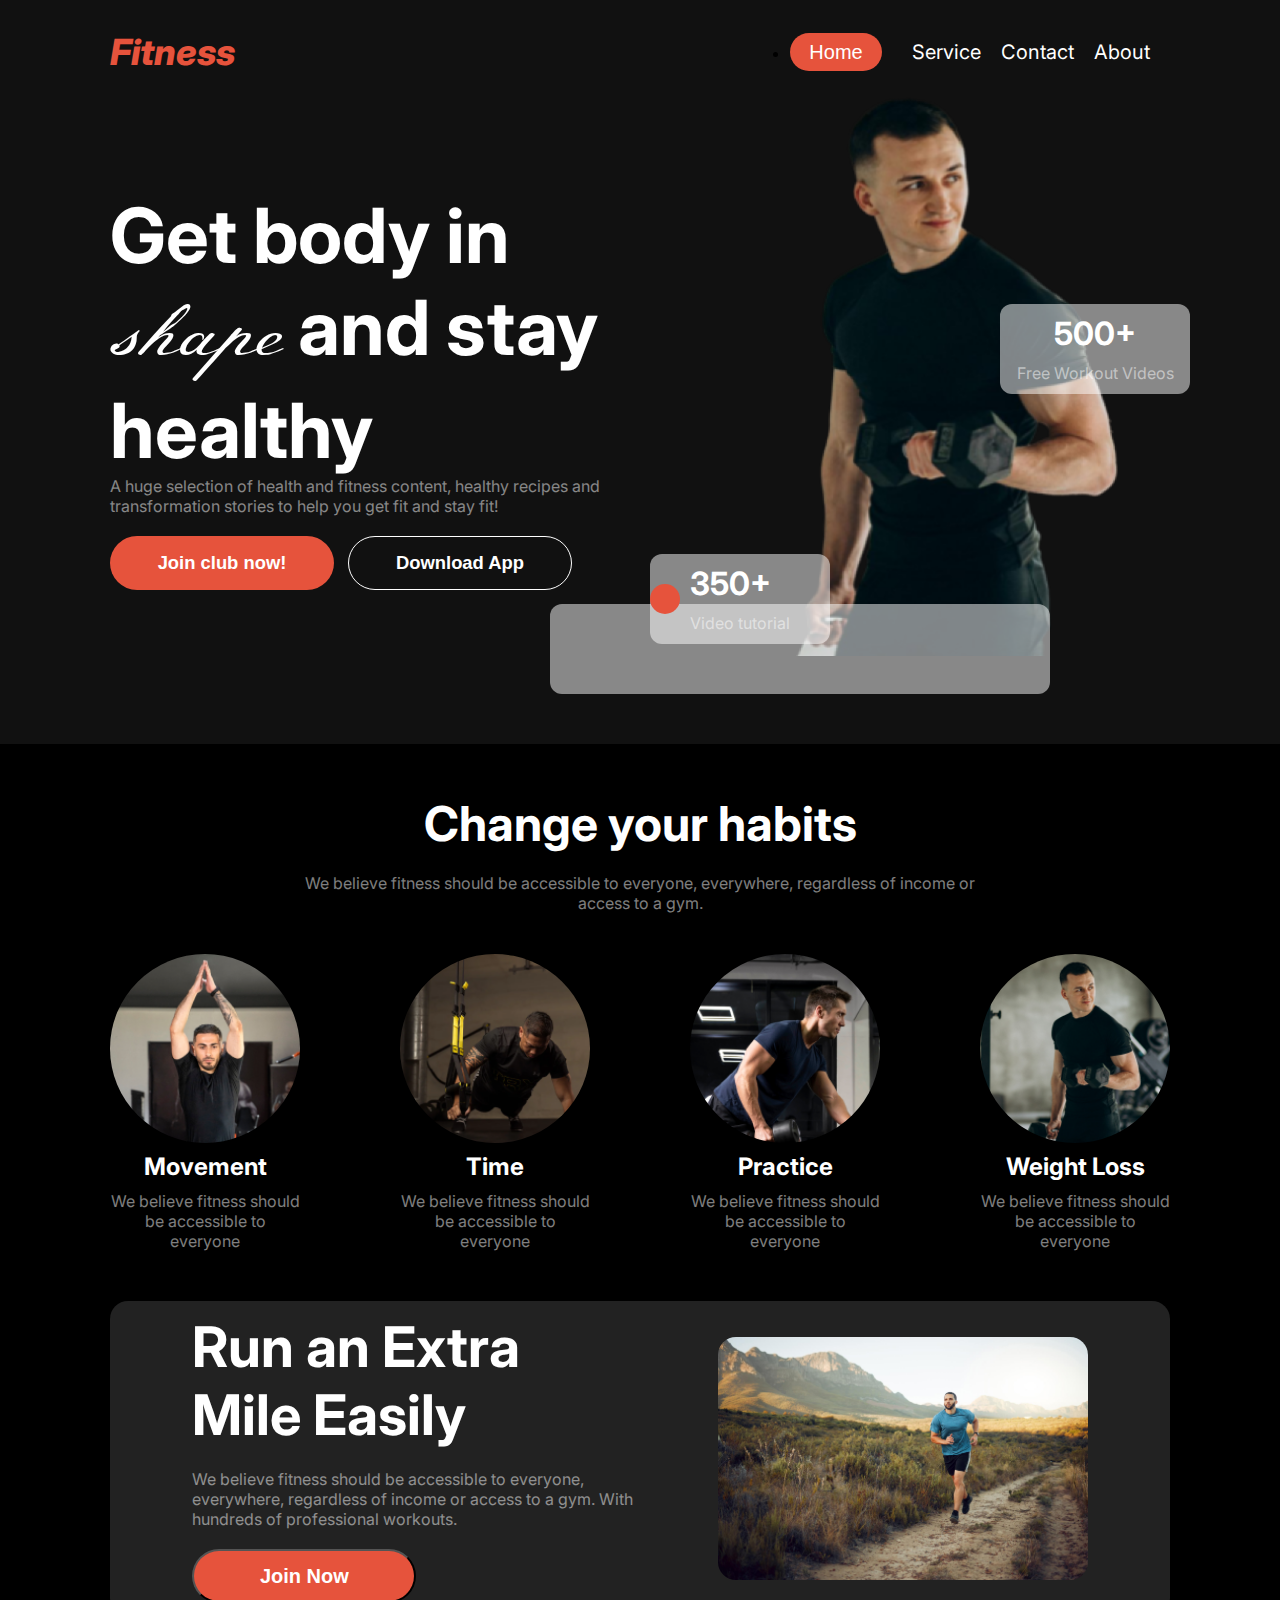
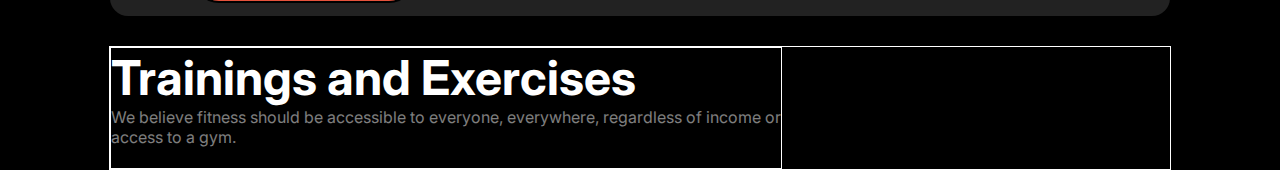
<file: index.html>
<!DOCTYPE html>
<html lang="en">
<head>
    <meta charset="UTF-8">
    <meta name="viewport" content="width=device-width, initial-scale=1.0">
    <title>Fitness</title>
    <link rel="stylesheet" href="/index.css">
</head>
<body class="inter-font">
    <nav class="bg-color">
        <div class="header">
            <h3 class="nav-txt or">Fitness</h3>
            <div class="nav-btn">
                <ul class="list-items">
                    <li><button class="btn white">Home</button></li>
                    <li class="li"><a href="" class="white li-texts">Service</a></li>
                    <li class="li"><a href="" class="white li-texts">Contact</a></li>
                    <li class="li "><a href="" class="white li-texts">About</a></li>
                </ul>
            </div>
        </div>
        <div class="banner">
            <div class="banner-part1">
                <h1 class="banner-txt white">Get body in <span class="banner-span meie-script">shape</span> and stay healthy</h1>
                <p class="banner-txt2 white2">A huge selection of health and fitness content, healthy recipes and transformation stories to help you get fit and stay fit!</p>
                <button class="banner-btn1 white">Join club now!</button>
                <button class="banner-btn2 white">Download App</button>
            </div>
            <div class=" banner-part2">
                <div class="banner-part2-img">
                    <img class="img" src="/images/Images 2.png" alt="">
                </div>
                <div class="stats">
                    <div class="stat">
                        <h1 class="large-text white">500+</h1>
                        <p class="small-text white2">Free Workout Videos</p>
                    </div>
                    <div class="stats">
                        <div class="circle"></div>
                        <div class="stat2">
                            <h1 class="large-text2 white">350+</h1>
                            <p class="small-text2 white2">Video tutorial</p>
                        </div>
                        
                    </div>
                
            </div>
        </div>
        
    </nav>
    <main class="main">
        <div class="main-part">
            <div class="main-part1">
            <h3 class="main-part1-txt1 white">Change your habits</h3>
            <p class="main-part1-txt2 white2">We believe fitness should be accessible to everyone, everywhere, regardless of income or access to a gym.</p>
            </div>
            <div class="main-part2">
                <div class="main-part2-imgs img-temp"><img class="imgs img-temp" src="/images/image 2.png" alt="">
                <h2 class="part2-txt1 white">Movement</h2>
                <p class="part2-txt2 white2">We believe fitness should be accessible to everyone</p>
                </div>
                <div class="main-part2-imgs img-temp"><img class="imgs img-temp" src="/images/image 3.png" alt=""><h2 class="part2-txt1 white">Time</h2>
                    <p class="part2-txt2 white2">We believe fitness should be accessible to everyone</p></div>
                <div class="main-part2-imgs img-temp"><img class="imgs img-temp" src="/images/image 4.png" alt=""><h2 class="part2-txt1 white">Practice</h2>
                    <p class="part2-txt2 white2">We believe fitness should be accessible to everyone</p></div>
                <div class="main-part2-imgs img-temp"><img class="imgs img-temp" src="/images/image 5.png" alt=""><h2 class="part2-txt1 white">Weight Loss</h2>
                    <p class="part2-txt2 white2">We believe fitness should be accessible to everyone</p></div>
            </div>
        </div>
        <div class="main-banner">
            <div class="main-part3">
                <h1 class="main-part3-txt white">Run an Extra Mile Easily</h1>
                <p class="main-part3-txt1 white2">We believe fitness should be accessible to everyone, everywhere, regardless of income or access to a gym. With hundreds of professional workouts.</p>
                <button class="main-part3-btn">Join Now</button>
            </div>
            <div class="main-part3-img">
                <img class="part-3-img" src="/images/run.jpg" alt="">
            </div>
        </div>
        <div class="main-banner2">
            <div class="main-banner2-txt">
                <h1 class="main-banner2-txt1 white">Trainings and Exercises</h1>
                <p class="main-banner20txt2 white2">We believe fitness should be accessible to everyone, everywhere, regardless of income or access to a gym.</p>
            </div>
            <!-- <div class="main-banner2-img"><img src="/images/exercise1.jpg" alt="" class="banner2-img1">
                <img src="/images/exercise2.png" alt="" class="banner2-img2"><img src="/images/exercise3.png" alt="" class="banner2-img3"><img src="/images/exercise4.png" alt="" class="banner2-img4"><img src="/images/exercise5.jpg" alt="" class="banner2-img5"><img src="/images/exercise6.jpg" alt="" class="banner2-img6"></div> -->
           
        </div>
        
    </main>
</body>
</html>
</file>
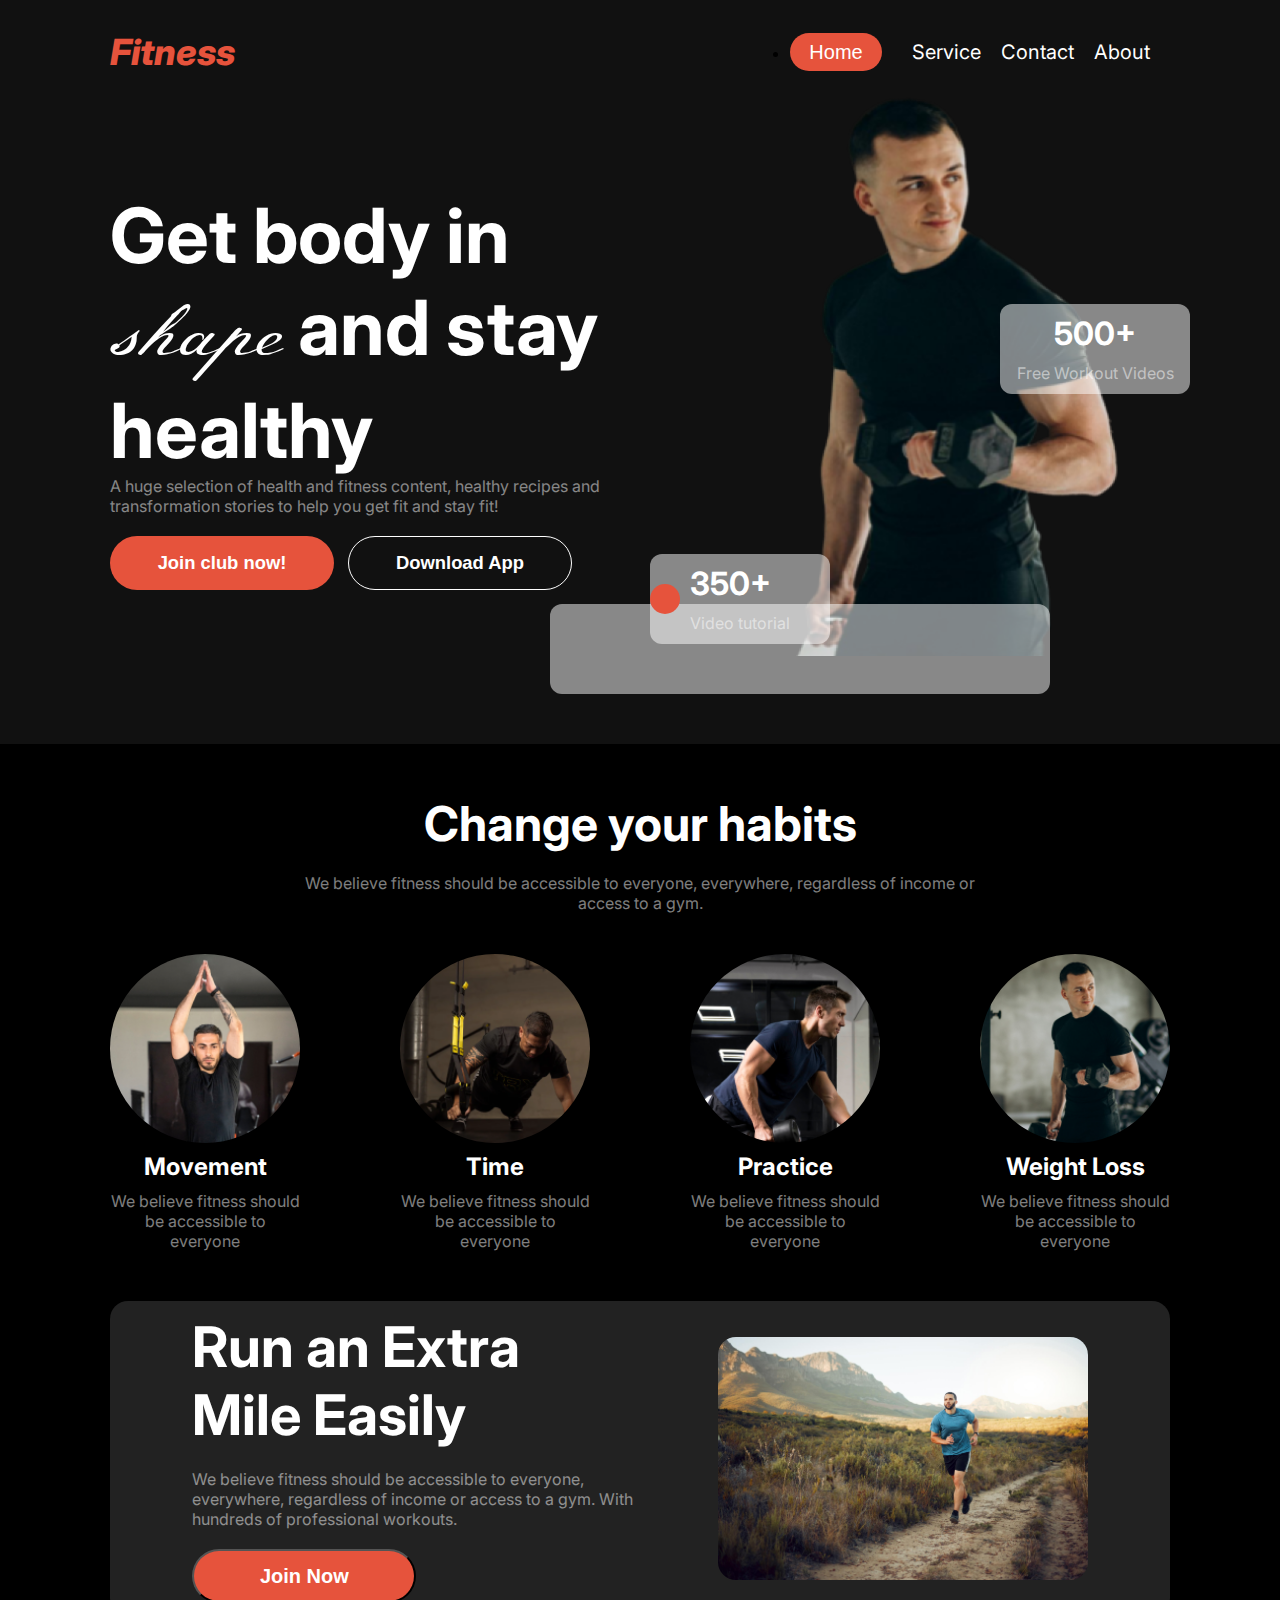
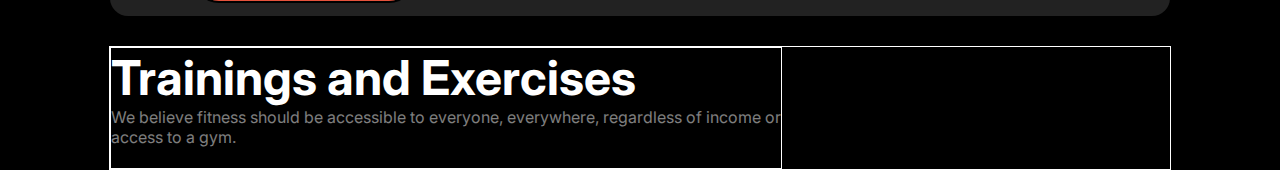
<file: B10A2.html>
<!DOCTYPE html>
<html lang="en">
<head>
    <meta charset="UTF-8">
    <meta name="viewport" content="width=device-width, initial-scale=1.0">
    <title>Fitness</title>
    <link rel="stylesheet" href="/B10A2.css">
</head>
<body class="inter-font">
    <nav class="bg-color">
        <div class="header">
            <h3 class="nav-txt or">Fitness</h3>
            <div class="nav-btn">
                <ul class="list-items">
                    <li><button class="btn white">Home</button></li>
                    <li class="li"><a href="" class="white li-texts">Service</a></li>
                    <li class="li"><a href="" class="white li-texts">Contact</a></li>
                    <li class="li "><a href="" class="white li-texts">About</a></li>
                </ul>
            </div>
        </div>
        <div class="banner">
            <div class="banner-part1">
                <h1 class="banner-txt white">Get body in <span class="banner-span meie-script">shape</span> and stay healthy</h1>
                <p class="banner-txt2 white2">A huge selection of health and fitness content, healthy recipes and transformation stories to help you get fit and stay fit!</p>
                <button class="banner-btn1 white">Join club now!</button>
                <button class="banner-btn2 white">Download App</button>
            </div>
            <div class=" banner-part2">
                <div class="banner-part2-img">
                    <img class="img" src="/images/Images 2.png" alt="">
                </div>
                <div class="stats">
                    <div class="stat">
                        <h1 class="large-text white">500+</h1>
                        <p class="small-text white2">Free Workout Videos</p>
                    </div>
                    <div class="stats">
                        <div class="circle"></div>
                        <div class="stat2">
                            <h1 class="large-text2 white">350+</h1>
                            <p class="small-text2 white2">Video tutorial</p>
                        </div>
                        
                    </div>
                
            </div>
        </div>
        
    </nav>
    <main class="main">
        <div class="main-part">
            <div class="main-part1">
            <h3 class="main-part1-txt1 white">Change your habits</h3>
            <p class="main-part1-txt2 white2">We believe fitness should be accessible to everyone, everywhere, regardless of income or access to a gym.</p>
            </div>
            <div class="main-part2">
                <div class="main-part2-imgs img-temp"><img class="imgs img-temp" src="/images/image 2.png" alt="">
                <h2 class="part2-txt1 white">Movement</h2>
                <p class="part2-txt2 white2">We believe fitness should be accessible to everyone</p>
                </div>
                <div class="main-part2-imgs img-temp"><img class="imgs img-temp" src="/images/image 3.png" alt=""><h2 class="part2-txt1 white">Time</h2>
                    <p class="part2-txt2 white2">We believe fitness should be accessible to everyone</p></div>
                <div class="main-part2-imgs img-temp"><img class="imgs img-temp" src="/images/image 4.png" alt=""><h2 class="part2-txt1 white">Practice</h2>
                    <p class="part2-txt2 white2">We believe fitness should be accessible to everyone</p></div>
                <div class="main-part2-imgs img-temp"><img class="imgs img-temp" src="/images/image 5.png" alt=""><h2 class="part2-txt1 white">Weight Loss</h2>
                    <p class="part2-txt2 white2">We believe fitness should be accessible to everyone</p></div>
            </div>
        </div>
        <div class="main-banner">
            <div class="main-part3">
                <h1 class="main-part3-txt white">Run an Extra Mile Easily</h1>
                <p class="main-part3-txt1 white2">We believe fitness should be accessible to everyone, everywhere, regardless of income or access to a gym. With hundreds of professional workouts.</p>
                <button class="main-part3-btn">Join Now</button>
            </div>
            <div class="main-part3-img">
                <img class="part-3-img" src="/images/run.jpg" alt="">
            </div>
        </div>
        <div class="main-banner2">
            <div class="main-banner2-txt">
                <h1 class="main-banner2-txt1 white">Trainings and Exercises</h1>
                <p class="main-banner20txt2 white2">We believe fitness should be accessible to everyone, everywhere, regardless of income or access to a gym.</p>
            </div>
            <!-- <div class="main-banner2-img"><img src="/images/exercise1.jpg" alt="" class="banner2-img1">
                <img src="/images/exercise2.png" alt="" class="banner2-img2"><img src="/images/exercise3.png" alt="" class="banner2-img3"><img src="/images/exercise4.png" alt="" class="banner2-img4"><img src="/images/exercise5.jpg" alt="" class="banner2-img5"><img src="/images/exercise6.jpg" alt="" class="banner2-img6"></div> -->
           
        </div>
        
    </main>
</body>
</html>
</file>
<file: index.css>
@import url('https://fonts.googleapis.com/css2?family=Azeret+Mono:ital,wght@0,100..900;1,100..900&family=Inter:ital,opsz,wght@0,14..32,100..900;1,14..32,100..900&family=Work+Sans:ital,wght@0,100..900;1,100..900&display=swap');

@import url('https://fonts.googleapis.com/css2?family=Azeret+Mono:ital,wght@0,100..900;1,100..900&family=Inter:ital,opsz,wght@0,14..32,100..900;1,14..32,100..900&family=Meie+Script&family=Work+Sans:ital,wght@0,100..900;1,100..900&display=swap');
.meie-script {
    font-family: "Meie Script", cursive;
    font-weight: 400;
    font-style: normal;
}
*{
    margin: 0px;
    padding: 0px;
}
  

.inter-font {
    font-family: "Inter", sans-serif;
    font-optical-sizing: auto;
    font-weight: 400;
    font-style: normal;
}
.or{
    color: rgba(230, 83, 60, 1);
}
.white{
    color: rgba(255, 255, 255, 1);
}
.white2{
    color: rgba(255, 255, 255, 0.5);
}
.bg-color{
    background-color: rgba(17, 17, 17, 1);
}
.li{
    list-style: none;
}
.li a{
    text-decoration: none;
    margin-right: 20px;
}
.header{
    display: flex;
    width: 1060px;
    margin: 0 auto;
    justify-content: space-between;
    align-items: center;
}

.list-items{
    display: flex;
    align-items: center;
    justify-content: center;
}
.nav-txt{
    font-style: italic;
    font-weight: 800;
    font-size: 2.25rem;
    margin-top: 30px;
}
.nav-btn{
    
    display: flex;
    align-items: center;
    justify-content: center;
    padding: 0px;
    margin-top: 30px;

}
.li-texts{
    font-size: 1.25rem;
}
.btn{
    margin-right: 30px;
    width: 92px;
    height: 38px;
    font-size: 1.25rem;
    background-color:rgba(230, 83, 60, 1);
    border-radius: 46px;
    border: none;
}
.banner{
    width: 1060px;
    margin: 0 auto;

    display: flex;
    align-items: center;
}
.banner-part1{
    width: 530px;
    height: 440px;
    
}
.banner-txt{
    font-size: 4.75rem;
    margin: 0;
    padding: 0;
}
.banner-btn1{
    height: 54px;
    width: 224px;
    background-color:rgba(230, 83, 60, 1);
    border-radius: 42px;
    border: none;
    font-weight: 700;
    font-size: 1.15rem;
    margin-top: 20px;
}
.banner-btn2{
    height: 54px;
    width: 224px;
    background-color:transparent;
    border-radius: 42px;
    border:1px solid rgba(255, 255, 255, 1);
    font-weight: 700;
    font-size: 1.15rem;
    margin-left: 10px;
}
.img{
    width: 100%;
}
.banner-part2-img{
    width: 350px;
    height: 580px;

    position: relative;
    margin-left: 150px;
}
.stat{
    width: 190px;
    height: 90px;
    border-radius: 12px;
    
    position: relative;
    bottom: 300px;
    left: 450px;
    background: rgba(255,255, 255, 0.5);
}
.large-text{
    font-size: 2rem;
    text-align: center;
    margin-top: 0px;
    margin-top: 10px;
    
}
.small-text{
    text-align: center;
    margin-top: 10px;
    
}
.circle{
    height: 30px;
    width: 30px;

    border-radius: 50px;
    background-color:rgba(230, 83, 60, 1) ;
    
}
.stat2{
    width: 150px;
    height: 90px;
    border-radius: 12px;

}
.stats{

    display: flex;
    align-items: center;
    position: relative;
    bottom: 50px;
    right: 90px;
    border-radius: 12px;
    background: rgba(255,255, 255, 0.5);
    
}
.large-text2{
    font-size: 2rem;
    margin-top: 0px;
    margin-top: 10px;
    margin-left: 10px;
}
.small-text2{
    
    margin-top: 10px;
    margin-left: 10px;
}
.main{
    width: 100%;
    background-color: black;
    display: flex;
    align-items: center;
    flex-direction: column;
}
.main-part{
    width: 1060px;
    display: flex;
    flex-direction: column;
    align-items: center;
    margin-top: 50px;

}
.main-part1{
    height: 120px;
    width: 671px;
}
.main-part1-txt1{
    font-size: 3rem;
    text-align: center;
}
.main-part1-txt2{
    text-align: center;
    margin-top: 20px;
}
.main-part2{
    width: 1060px;
    display: grid;
    grid-template-columns: repeat(4,1fr);
    gap: 100px;
    margin-top: 40px;
}
.img-temp{
    border-radius: 50%;
}
.imgs{
    width: 100%;
}
.part2-txt1{
    text-align: center;
    margin-top: 5px;

}
.part2-txt2{
    text-align: center;
    margin-top: 10px;
}
.main-banner{
    width: 1060px;
    margin-top: 50px;
    display: flex;
    align-items: center;
    justify-content: space-evenly;
    border-radius: 18px;
    background-color: rgba(34, 34, 34, 1);
    
}
.main-part3{
    height: 290px;
    width: 443px;
}
.main-part3-txt{
    font-size: 3.5rem;
}
.main-part3-txt1{
    margin-top: 20px;
    
}
.main-part3-btn{
    height: 54px;
    width: 224px;
    font-size: 1.25rem;
    font-weight: 700;
    border-radius: 42px;
    color: rgba(255, 255, 255, 1);
    background-color:rgba(230, 83, 60, 1) ;
    margin-top: 20px;
}
.main-part3-img{
    height: 315px;
    width: 370px;
    display: flex;
    align-items: center;
}
.part-3-img{
    width: 100%;
    border-radius: 18px;
}
.main-banner2{
    width: 1060px;
    border: 1px solid white;
    margin-top: 30px;
}
.main-banner2-txt{
    width: 670px;
    height: 120px;
    border: 1px solid white;
}
.main-banner2-txt1{
    font-size: 3rem;
}
.main-banner2-txt2{
    margin-top: 20px;
}
/* 
/* .banner2-img1{
    grid-area:banner2-img1;
}
.banner2-img2{
    grid-area:banner2-img2;
}
.banner2-img3{
    grid-area:banner2-img3;
}
.banner2-img4{
    grid-area:banner2-img4;
}
.banner2-img5{
    grid-area:banner2-img5;
}
.banner2-img6{
    grid-area:banner2-img6;
}
.banner-img{
    height: 100px;
    width: 100px;
}

.main-banner2-img{
    height: 405px;
    width: 1060px;
    border: 1px solid orangered;
    display: grid;
    grid-template-areas: "banner2-img1 banner2-img2 banner2-img2 banner2-img3";
} */
</file>
<file: B10A2.css>
@import url('https://fonts.googleapis.com/css2?family=Azeret+Mono:ital,wght@0,100..900;1,100..900&family=Inter:ital,opsz,wght@0,14..32,100..900;1,14..32,100..900&family=Work+Sans:ital,wght@0,100..900;1,100..900&display=swap');

@import url('https://fonts.googleapis.com/css2?family=Azeret+Mono:ital,wght@0,100..900;1,100..900&family=Inter:ital,opsz,wght@0,14..32,100..900;1,14..32,100..900&family=Meie+Script&family=Work+Sans:ital,wght@0,100..900;1,100..900&display=swap');
.meie-script {
    font-family: "Meie Script", cursive;
    font-weight: 400;
    font-style: normal;
}
*{
    margin: 0px;
    padding: 0px;
}
  

.inter-font {
  font-family: "Inter", sans-serif;
  font-optical-sizing: auto;
  font-weight: 400;
  font-style: normal;
}
.or{
    color: rgba(230, 83, 60, 1);
}
.white{
    color: rgba(255, 255, 255, 1);
}
.white2{
    color: rgba(255, 255, 255, 0.5);
}
.bg-color{
    background-color: rgba(17, 17, 17, 1);
}
.li{
    list-style: none;
}
.li a{
    text-decoration: none;
    margin-right: 20px;
}
.header{
    display: flex;
    width: 1060px;
    margin: 0 auto;
    justify-content: space-between;
    align-items: center;
}

.list-items{
    display: flex;
    align-items: center;
    justify-content: center;
}
.nav-txt{
    font-style: italic;
    font-weight: 800;
    font-size: 2.25rem;
    margin-top: 30px;
}
.nav-btn{
    
    display: flex;
    align-items: center;
    justify-content: center;
    padding: 0px;
    margin-top: 30px;

}
.li-texts{
    font-size: 1.25rem;
}
.btn{
    margin-right: 30px;
    width: 92px;
    height: 38px;
    font-size: 1.25rem;
    background-color:rgba(230, 83, 60, 1);
    border-radius: 46px;
    border: none;
}
.banner{
    width: 1060px;
    margin: 0 auto;

    display: flex;
    align-items: center;
}
.banner-part1{
    width: 530px;
    height: 440px;
    
}
.banner-txt{
    font-size: 4.75rem;
    margin: 0;
    padding: 0;
}
.banner-btn1{
    height: 54px;
    width: 224px;
    background-color:rgba(230, 83, 60, 1);
    border-radius: 42px;
    border: none;
    font-weight: 700;
    font-size: 1.15rem;
    margin-top: 20px;
}
.banner-btn2{
    height: 54px;
    width: 224px;
    background-color:transparent;
    border-radius: 42px;
    border:1px solid rgba(255, 255, 255, 1);
    font-weight: 700;
    font-size: 1.15rem;
    margin-left: 10px;
}
.img{
    width: 100%;
}
.banner-part2-img{
    width: 350px;
    height: 580px;

    position: relative;
    margin-left: 150px;
}
.stat{
    width: 190px;
    height: 90px;
    border-radius: 12px;
    
    position: relative;
    bottom: 300px;
    left: 450px;
    background: rgba(255,255, 255, 0.5);
}
.large-text{
    font-size: 2rem;
    text-align: center;
    margin-top: 0px;
    margin-top: 10px;
    
}
.small-text{
    text-align: center;
    margin-top: 10px;
    
}
.circle{
    height: 30px;
    width: 30px;

    border-radius: 50px;
    background-color:rgba(230, 83, 60, 1) ;
    
}
.stat2{
    width: 150px;
    height: 90px;
    border-radius: 12px;

}
.stats{

    display: flex;
    align-items: center;
    position: relative;
    bottom: 50px;
    right: 90px;
    border-radius: 12px;
    background: rgba(255,255, 255, 0.5);
    
}
.large-text2{
    font-size: 2rem;
    margin-top: 0px;
    margin-top: 10px;
    margin-left: 10px;
}
.small-text2{
    
    margin-top: 10px;
    margin-left: 10px;
}
.main{
    width: 100%;
    background-color: black;
    display: flex;
    align-items: center;
    flex-direction: column;
}
.main-part{
    width: 1060px;
    display: flex;
    flex-direction: column;
    align-items: center;
    margin-top: 50px;

}
.main-part1{
    height: 120px;
    width: 671px;
}
.main-part1-txt1{
    font-size: 3rem;
    text-align: center;
}
.main-part1-txt2{
    text-align: center;
    margin-top: 20px;
}
.main-part2{
    width: 1060px;
    display: grid;
    grid-template-columns: repeat(4,1fr);
    gap: 100px;
    margin-top: 40px;
}
.img-temp{
    border-radius: 50%;
}
.imgs{
    width: 100%;
}
.part2-txt1{
    text-align: center;
    margin-top: 5px;

}
.part2-txt2{
    text-align: center;
    margin-top: 10px;
}
.main-banner{
    width: 1060px;
    margin-top: 50px;
    display: flex;
    align-items: center;
    justify-content: space-evenly;
    border-radius: 18px;
    background-color: rgba(34, 34, 34, 1);
    
}
.main-part3{
    height: 290px;
    width: 443px;
}
.main-part3-txt{
    font-size: 3.5rem;
}
.main-part3-txt1{
    margin-top: 20px;
    
}
.main-part3-btn{
    height: 54px;
    width: 224px;
    font-size: 1.25rem;
    font-weight: 700;
    border-radius: 42px;
    color: rgba(255, 255, 255, 1);
    background-color:rgba(230, 83, 60, 1) ;
    margin-top: 20px;
}
.main-part3-img{
    height: 315px;
    width: 370px;
    display: flex;
    align-items: center;
}
.part-3-img{
    width: 100%;
    border-radius: 18px;
}
.main-banner2{
    width: 1060px;
    border: 1px solid white;
    margin-top: 30px;
}
.main-banner2-txt{
    width: 670px;
    height: 120px;
    border: 1px solid white;
}
.main-banner2-txt1{
    font-size: 3rem;
}
.main-banner2-txt2{
    margin-top: 20px;
}
/* 
/* .banner2-img1{
    grid-area:banner2-img1;
}
.banner2-img2{
    grid-area:banner2-img2;
}
.banner2-img3{
    grid-area:banner2-img3;
}
.banner2-img4{
    grid-area:banner2-img4;
}
.banner2-img5{
    grid-area:banner2-img5;
}
.banner2-img6{
    grid-area:banner2-img6;
}
.banner-img{
    height: 100px;
    width: 100px;
}

.main-banner2-img{
    height: 405px;
    width: 1060px;
    border: 1px solid orangered;
    display: grid;
    grid-template-areas: "banner2-img1 banner2-img2 banner2-img2 banner2-img3";
} */ */
</file>
